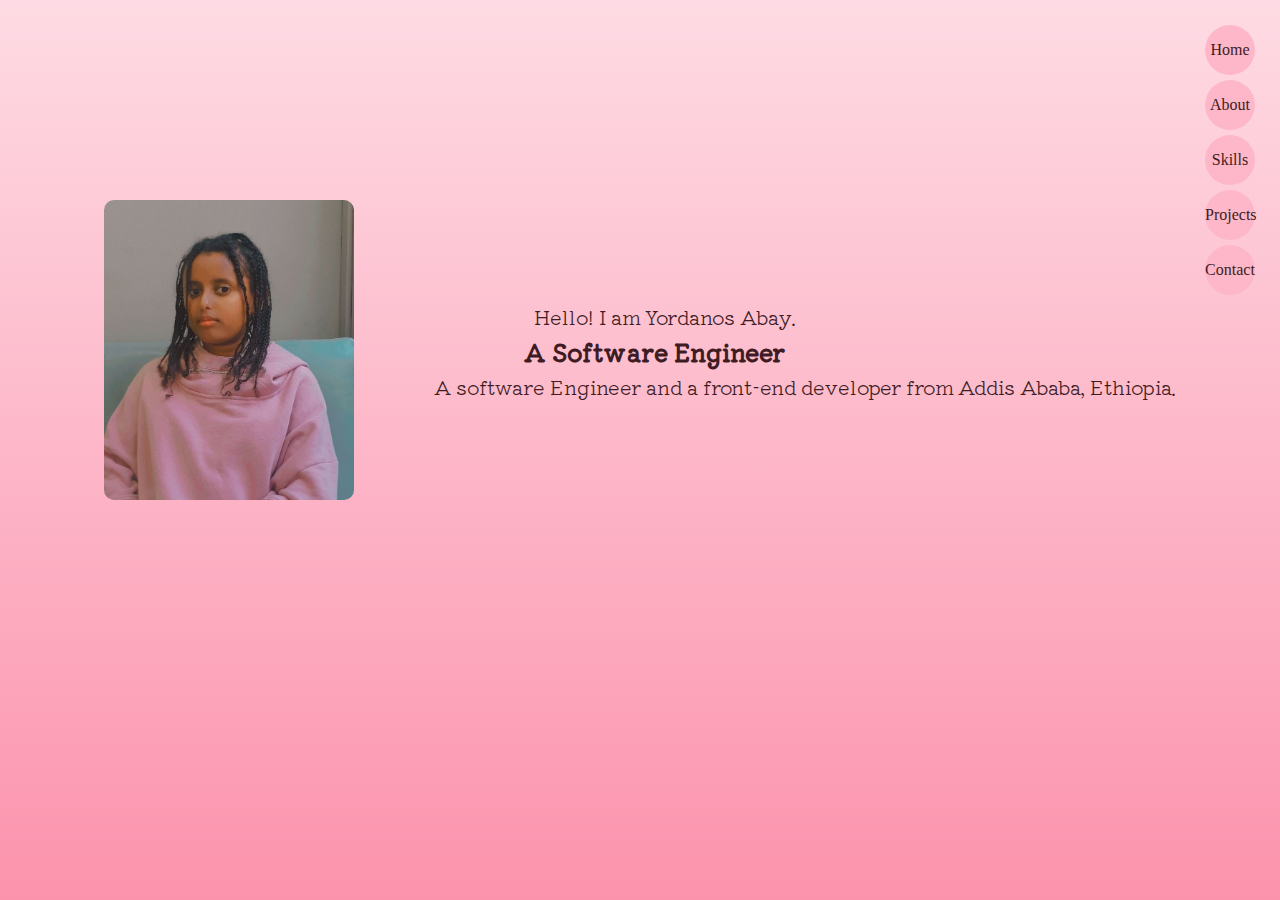
<file: index.html>
<!DOCTYPE html>
<html lang="en">
  <head>
    <meta charset="UTF-8" />
    <meta name="viewport" content="width=device-width, initial-scale=1.0" />
    <title>My Portfolio</title>
    <link
      rel="stylesheet"
      href="https://fonts.googleapis.com/css?family=kiwi Maru"
    />
    <link rel="stylesheet" href="src/Style.css" />
  </head>
  <body class="home1">
    <header>
      <nav>
        <div class="hamburger">&#9776;</div>
        <!-- Hamburger icon -->
        <ul>
          <a href="index.html">Home</a>
          <a href="src/aboutMe.html">About</a>
          <a href="src/skill.html">Skills</a>
          <a href="src/project.html">Projects</a>
          <a href="src/contactme.html">Contact</a>
        </ul>
      </nav>
    </header>
    <main>
      <div class="Container1">
        <div class="mypic">
          <img src="src/images/myimage.jpg" alt="image" />
        </div>
        <div class="homeHs">
          <h3 class="name">Hello! I am Yordanos Abay.</h3>
          <h2>A Software Engineer</h2>
          <h3>
            A software Engineer and a front-end developer from Addis Ababa,
            Ethiopia.
          </h3>
        </div>
      </div>
    </main>
    <script src="src/Script.js"></script>
  </body>
</html>
</file>
<file: src/Style.css>
* {
  margin: 0;
  padding: 0;
  box-sizing: border-box; 
}

/* Home Page */
body {
  background-image: linear-gradient(to bottom, #fedbe4, #fc93ad);
  height: 100vh;
  display: flex;
  flex-direction: column; 
  position: relative;
  overflow: hidden; }

header {
  position: relative;
  padding: 20px; 
  z-index: 1; 
}

nav ul {
  list-style-type: none; 
}

nav ul a {
  text-decoration: none;
  color: #3f1c24;
  width: 50px;
  line-height: 50px;
  border-radius: 70%;
  text-align: center;
  background-color: #fdb7c8;
  display: block;
  margin: 5px;
}

nav ul a:hover {
  border-color: #3f1c24;
}

nav {
  justify-items: right;
  margin-left: 99%;
}

main {
  display: flex;
  flex: 1; /* Allow main to take up remaining space */
  justify-content: center; /* Center contents horizontally */
  align-items: center; /* Center contents vertically */
}

.Container1 {
  position: absolute; /* Position over the header */
  top: 200px; /* Adjust this value to position below the header */
  left: 50%; /* Center horizontally */
  transform: translateX(-50%); /* Adjust for centering */
  display: flex;
  align-items: center;
  justify-content: space-around;
  width: 90%; /* Responsive width */
  max-width: 1200px; /* Maximum width */
  margin-bottom: 40px; /* Increased gap at the bottom */
  z-index: 0; /* Ensure it's below the header */
}

.mypic img {
  width: 250px; /* Adjusted size to prevent overflow */
  height: auto; /* Maintain aspect ratio */
  border-radius: 10px;
}

.name {
  padding-left: 100px;
}

.homeHs h2 {
  padding-left: 90px;
}

h2,
h3 {
  color: #3f1c24;
  font-family: "kiwi Maru", sans-serif;
  line-height: 1.6;
}

h3 {
  font-weight: 100;
  font-size: 20px;
}


footer {
  margin-top: auto; 
}

/* /About page/  */
.Container2 {
  position: absolute; 
  top: 100px; 
  left: 50%; 
  transform: translateX(-50%); 
  display: flex;
  align-items: center;
  justify-content: space-between;
  gap: 20px;
  width: 90%; 
  max-width: 1000px; 
  margin-bottom: 40px;
  z-index: 0;
}

.videoContainer {
  width: 400px;
  height: 350px;
}

/* /skills page/ /Projects page/  */
.aboutme {
  font-size: 10px;
  padding-top: 20px;
}

.info {
  padding-left: 60px;
}

/* /skills page/ */

/* /Projects page/ */
.projectmain {
  display: flex;
  flex-direction: column;
  position: absolute; 
  top: 50px; 
  left: 50%; 
  transform: translateX(-50%); 
  max-width: 1200px; 
  z-index: 0;
}

.Container3 {
  display: flex;
  justify-content: space-between;
  width: 100%; 
  margin-bottom: 40px; 
  z-index: 0;
}

.project-image {
  width: 50%;
  margin: 22px;
  padding: 20px;
  border: 1px solid #cd7e91;
  border-radius: 10px;
  text-align: center;
  background-color: #cd7e91;
}

.project-image img {
  width: 200px;
  height: 200px;
}

.project-title {
  font-size: 10px;
  font-weight: bold;
  margin-bottom: 10px;
  margin-top: 10px;
}

.project-description {
  font-size: 8px;
  text-align: justify;
}

/* /contact me page/ */
.contactmain {
  display: flex;
  flex-direction: column;
  position: absolute;
  top: 100px; 
  left: 40%; 
  transform: translateX(-50%); 
  max-width: 1200px;
  z-index: 0;
}

h1 {
  text-align: left;
  margin-bottom: 20px;
  color: #3f1c24;
  font-family: "Jersey 10";
}

.contact-container {
  max-width: 1200px;
  margin: 0 auto;
  padding: 20px;
  display: flex;
  justify-content: space-between;
}

.contact-info {
  width: 400px;
}

.contact-form {
  width: 50%;
}

.contact h4 {
  font-size: 25px;
}

.contact-form1 {
  display: flex;
  justify-content: space-between;
  gap: 20px;
  padding-top: 20px;
}

.contact-form2 {
  padding-top: 20px;
}

.contact-form2 input {
  width: 95%;
}

.contact-form2 textarea {
  width: 95%;
  height: 70px;
  margin-top: 10px;
}

.contact-form2 button {
  margin-left: 30%;
}

.contact-info h3,
p {
  margin-bottom: 10px;
}

.contact-info span {
  font-size: 15px;
}

.contact-form input,
.contact-form textarea {
  width: 100%;
  padding: 10px;
  margin-bottom: 10px;
  border: 1px solid #ccc;
  border-radius: 5px;
}

.contact-form1 input {
  height: 30px;
}

.contact-form2 input {
  height: 30px;
}

.contact-form textarea {
  height: 100px;
}

.contact-form2 button {
  background-color: #f00;
  color: #fff;
  border: none;
  padding: 10px 20px;
  border-radius: 5px;
}

footer {
  background-color: #fff;
  padding-top: 30px;
  width: 100%;
}

.icons {
  display: flex;
}

.icons a {
  margin: 0 10px; 
}

.icons i {
  font-size: 24px; 
  line-height: 24px; 
  height: 24px; 
  width: 24px; 
  display: inline-flex; 
  justify-content: center; 
  color: #000; 
}

/* Mobile Styles */
@media (max-width: 768px) {
  nav {
    position: relative; 
  }

  nav ul {
    display: none; 
    flex-direction: column; 
    position: absolute; 
    right: 0; 
    background-color: #fdb7c8; 
    width: 70px; 
    height: 300px;
    border-radius: 20px;
    z-index: 1;
    transition: all 0.3s ease; 
  }

  nav ul.active {
    display: flex; 
  }

  .hamburger {
    display: block;
    margin-left: auto; 
    cursor: pointer;
  }

  .Container1 {
    display: flex; 
    flex-direction: column; 
    align-items: center; 
  }

  .mypic img {
    width: 100%; 
    height: auto; 
  }

  .contactmain {
    position: relative; 
    top: 0; 
    transform: none; 
    width: 90%; 
    padding: 10px; 
  }

  .contact-container {
    flex-direction: column; 
    align-items: center; 
    width: 100%; 
  }

  .contact-info,
  .contact {
    width: 100%; 
    margin-bottom: 20px; }

  h4 {
    font-size: 20px; 
  }

  .contact-form1 {
    flex-direction: column;
    align-items: stretch; 
  }

  .contact-form1 input {
    margin-bottom: 10px; 
  }

  .contact-form2 button {
    margin-left: 0; 
    width: 35%; 
    margin-left: 30%;
  }
}
@media screen and (min-width: 1024px) {
  .hamburger {
    display: none;
  }
}
</file>
